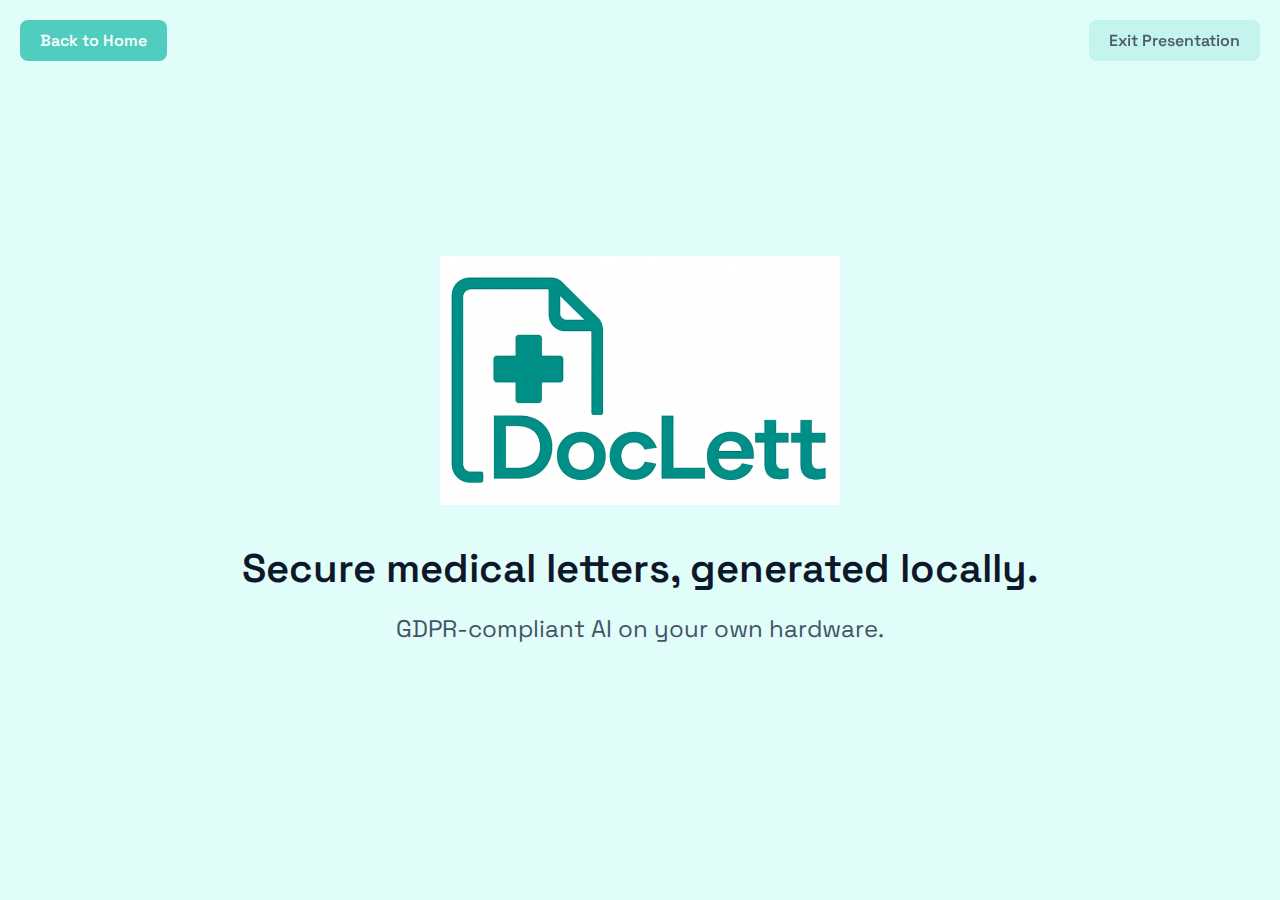
<file: doclett-presentation.html>
<!DOCTYPE html>
<html lang="en">
<head>
  <meta charset="UTF-8">
  <meta name="viewport" content="width=device-width, initial-scale=1.0">
  <title>DocLett - GITEX Presentation</title>
  
  <!-- Fonts -->
  <link rel="preconnect" href="https://fonts.googleapis.com">
  <link href="https://fonts.googleapis.com/css2?family=Space+Grotesk:wght@400;600&display=swap" rel="stylesheet">
  
  <!-- Favicon -->
  <link rel="icon" type="image/png" sizes="64x64" href="assets/img/favicon.png">
  
  <style>
    :root {
      --color-primary: #14B8A6;
      --color-primary-dark: #0F9B8A;
      --color-midnight: #0F172A;
      --color-slate: #334155;
      --color-mint: #CCFBF1;
      --color-mint-light: #E0FDFA;
      --color-white: #ffffff;
      --border-radius: 0.5rem;
      --box-shadow: 0 4px 6px rgba(0, 0, 0, 0.05);
      --transition: all 0.3s ease;
      --slide-timing: 5000ms;
    }
    
    * {
      margin: 0;
      padding: 0;
      box-sizing: border-box;
    }
    
    body {
      font-family: 'Space Grotesk', sans-serif;
      background-color: var(--color-white);
      color: var(--color-slate);
      overflow: hidden;
    }
    
    .presentation {
      width: 100vw;
      height: 100vh;
      position: relative;
      overflow: hidden;
    }
    
    .slide {
      position: absolute;
      top: 0;
      left: 0;
      width: 100%;
      height: 100%;
      display: flex;
      flex-direction: column;
      justify-content: center;
      align-items: center;
      padding: 5%;
      text-align: center;
      opacity: 0;
      transition: opacity 1s ease-in-out;
      z-index: 1;
      background-color: var(--color-white);
    }
    
    .slide.active {
      opacity: 1;
      z-index: 2;
    }
    
    /* Slide 1 - Logo and Tagline */
    .slide-1 {
      background-color: var(--color-mint-light);
    }
    
    .logo {
      width: 60%;
      max-width: 400px;
      margin-bottom: 40px;
    }
    
    .tagline {
      font-size: 2.5rem;
      font-weight: 600;
      margin-bottom: 20px;
      line-height: 1.2;
      color: var(--color-midnight);
    }
    
    .subtagline {
      font-size: 1.5rem;
      opacity: 0.9;
      color: var(--color-slate);
    }
    
    /* Slide 2 - Doctor with Paperwork */
    .slide-2 {
      background-color: var(--color-white);
      justify-content: flex-start;
    }
    
    .paperwork-container {
      position: relative;
      width: 100%;
      height: 70%;
      display: flex;
      justify-content: center;
      align-items: center;
      margin-bottom: 2rem;
    }
    
    .paperwork-image {
      width: 100%;
      height: 100%;
      object-fit: cover;
    }
    
    .time-bubble {
      position: absolute;
      top: 30%;
      right: 15%;
      background-color: #ff3b30;
      color: white;
      padding: 15px;
      border-radius: 50%;
      font-weight: bold;
      font-size: 1.5rem;
      width: 120px;
      height: 120px;
      display: flex;
      justify-content: center;
      align-items: center;
      box-shadow: 0 4px 10px rgba(0,0,0,0.3);
      opacity: 0;
      transform: scale(0);
      animation: popIn 1s forwards;
      animation-delay: 1s;
    }
    
    @keyframes popIn {
      0% {
        opacity: 0;
        transform: scale(0);
      }
      70% {
        transform: scale(1.1);
      }
      100% {
        opacity: 1;
        transform: scale(1);
      }
    }
    
    .admin-text {
      font-size: 2.5rem;
      font-weight: 600;
      margin-top: 20px;
      color: var(--color-midnight);
    }
    
    /* Slide 3 - Workflow Strip */
    .slide-3 {
      background-color: var(--color-mint-light);
    }
    
    .workflow-container {
      display: flex;
      justify-content: space-between;
      align-items: center;
      width: 90%;
      max-width: 1000px;
    }
    
    .workflow-step {
      display: flex;
      flex-direction: column;
      align-items: center;
      width: 15%;
      text-align: center;
    }
    
    .workflow-icon {
      width: 100%;
      opacity: 0;
      transform: translateX(-50px);
      margin-bottom: 10px;
    }
    
    .workflow-label {
      font-size: 0.85rem;
      font-weight: 600;
      opacity: 0;
      transform: translateX(-50px);
      color: var(--color-midnight);
    }
    
    .workflow-arrow {
      font-size: 2rem;
      color: var(--color-primary);
      opacity: 0;
    }
    
    .slide-3.active .workflow-icon,
    .slide-3.active .workflow-arrow,
    .slide-3.active .workflow-label {
      animation: slideInFromLeft 0.5s forwards;
    }
    
    .slide-3.active .workflow-step:nth-child(1) .workflow-icon { animation-delay: 0.2s; }
    .slide-3.active .workflow-step:nth-child(1) .workflow-label { animation-delay: 0.3s; }
    .slide-3.active .workflow-arrow:nth-child(2) { animation-delay: 0.4s; }
    .slide-3.active .workflow-step:nth-child(3) .workflow-icon { animation-delay: 0.5s; }
    .slide-3.active .workflow-step:nth-child(3) .workflow-label { animation-delay: 0.6s; }
    .slide-3.active .workflow-arrow:nth-child(4) { animation-delay: 0.7s; }
    .slide-3.active .workflow-step:nth-child(5) .workflow-icon { animation-delay: 0.8s; }
    .slide-3.active .workflow-step:nth-child(5) .workflow-label { animation-delay: 0.9s; }
    .slide-3.active .workflow-arrow:nth-child(6) { animation-delay: 1.0s; }
    .slide-3.active .workflow-step:nth-child(7) .workflow-icon { animation-delay: 1.1s; }
    .slide-3.active .workflow-step:nth-child(7) .workflow-label { animation-delay: 1.2s; }
    .slide-3.active .workflow-arrow:nth-child(8) { animation-delay: 1.3s; }
    .slide-3.active .workflow-step:nth-child(9) .workflow-icon { animation-delay: 1.4s; }
    .slide-3.active .workflow-step:nth-child(9) .workflow-label { animation-delay: 1.5s; }
    
    @keyframes slideInFromLeft {
      0% {
        opacity: 0;
        transform: translateX(-50px);
      }
      100% {
        opacity: 1;
        transform: translateX(0);
      }
    }
    
    .workflow-text {
      font-size: 2.5rem;
      font-weight: 600;
      margin-top: 50px;
      color: var(--color-midnight);
    }
    
    /* Slide 4 - Stats */
    .slide-4 {
      background-color: var(--color-white);
    }
    
    .slide-4 h2 {
      color: var(--color-primary-dark);
      margin-bottom: 2rem;
      font-size: 2.8rem;
    }
    
    .mini-workflow {
      width: 80%;
      max-width: 800px;
      margin-bottom: 50px;
    }
    
    .mini-workflow .workflow-container {
      display: flex;
      justify-content: center;
      align-items: center;
      gap: 10px;
    }
    
    .mini-workflow .workflow-icon {
      width: 50px;
      height: 50px;
      opacity: 1;
      transform: none;
    }
    
    .mini-workflow .workflow-arrow {
      font-size: 1.5rem;
      opacity: 1;
      transform: none;
    }
    
    .stats-container {
      display: flex;
      justify-content: space-around;
      width: 90%;
      max-width: 1000px;
    }
    
    .stat {
      font-size: 2rem;
      font-weight: 600;
      color: var(--color-primary);
      opacity: 0;
      transform: translateY(30px);
      text-align: center;
      width: 30%;
    }
    
    .slide-4.active .stat {
      animation: popUp 0.7s forwards;
    }
    
    .slide-4.active .stat:nth-child(1) { animation-delay: 0.5s; }
    .slide-4.active .stat:nth-child(2) { animation-delay: 1.5s; }
    .slide-4.active .stat:nth-child(3) { animation-delay: 2.5s; }
    
    @keyframes popUp {
      0% {
        opacity: 0;
        transform: translateY(30px);
      }
      100% {
        opacity: 1;
        transform: translateY(0);
      }
    }
    
    /* Vision Section Styles for Slide 4 */
    .vision-container {
      width: 90%;
      max-width: 900px;
      text-align: left;
      display: flex;
      flex-direction: column;
      gap: 2rem;
    }
    
    .vision-stage {
      background-color: var(--color-white);
      border-radius: var(--border-radius);
      padding: 1.5rem;
      box-shadow: var(--box-shadow);
      opacity: 0;
      transform: translateY(30px);
    }
    
    .slide-4.active .vision-stage {
      animation: popUp 0.7s forwards;
    }
    
    .slide-4.active .vision-stage:nth-child(1) { animation-delay: 0.3s; }
    .slide-4.active .vision-stage:nth-child(2) { animation-delay: 1.0s; }
    
    .vision-stage h3 {
      color: var(--color-primary);
      margin-top: 0;
      margin-bottom: 1rem;
      font-size: 1.5rem;
    }
    
    .vision-stage p {
      margin: 0 0 1rem 0;
      color: var(--color-slate);
    }
    
    .vision-list {
      padding-left: 1.5rem;
      margin: 0.5rem 0 1rem;
    }
    
    .vision-list li {
      margin-bottom: 0.5rem;
      color: var(--color-slate);
    }
    
    .vision-tagline {
      font-weight: 500;
      font-style: italic;
      margin-top: 1rem;
      color: var(--color-slate);
    }
    
    /* Slide 5 - QR and Contact */
    .slide-5 {
      background-color: var(--color-mint-light);
    }
    
    .qr-container {
      display: flex;
      justify-content: space-around;
      align-items: center;
      width: 90%;
      max-width: 800px;
    }
    
    .qr-box {
      display: flex;
      flex-direction: column;
      align-items: center;
      margin: 0 20px;
    }
    
    .qr-code {
      width: 200px;
      height: 200px;
      margin-bottom: 20px;
      background-color: white;
      padding: 10px;
    }
    
    .contact-text {
      font-size: 2.3rem;
      margin-bottom: 30px;
      color: var(--color-primary-dark);
      font-weight: 600;
    }
    
    .cta {
      display: inline-block;
      padding: 15px 40px;
      background-color: var(--color-primary);
      color: white;
      text-decoration: none;
      font-weight: 600;
      font-size: 1.2rem;
      border-radius: var(--border-radius);
      transition: var(--transition);
    }
    
    .cta:hover {
      background-color: var(--color-primary-dark);
    }
    
    /* Home button */
    .home-button {
      position: fixed;
      top: 20px;
      left: 20px;
      z-index: 100;
      background-color: var(--color-primary);
      color: var(--color-white);
      padding: 10px 20px;
      border-radius: var(--border-radius);
      text-decoration: none;
      font-weight: 600;
      opacity: 0.7;
      transition: var(--transition);
    }
    
    .home-button:hover {
      opacity: 1;
      transform: translateY(-2px);
    }
    
    /* Exit button */
    .exit-button {
      position: fixed;
      top: 20px;
      right: 20px;
      z-index: 100;
      background-color: rgba(20, 184, 166, 0.2);
      color: var(--color-midnight);
      padding: 10px 20px;
      border-radius: var(--border-radius);
      text-decoration: none;
      font-weight: 600;
      opacity: 0.7;
      transition: var(--transition);
      cursor: pointer;
    }
    
    .exit-button:hover {
      opacity: 1;
      background-color: rgba(20, 184, 166, 0.3);
    }
  </style>
</head>
<body>
  <!-- Navigation -->
  <a href="index.html" class="home-button">Back to Home</a>
  <div class="exit-button" id="exitButton">Exit Presentation</div>
  
  <div class="presentation">
    <!-- Slide 1: Logo and Tagline -->
    <div class="slide slide-1 active">
      <img src="assets/img/logo.png" alt="DocLett Logo" class="logo">
      <div class="tagline">Secure medical letters, generated locally.</div>
      <div class="subtagline">GDPR-compliant AI on your own hardware.</div>
    </div>
    
    <!-- Slide 2: Doctor with Paperwork -->
    <div class="slide slide-2">
      <div class="paperwork-container">
        <img src="assets/img/doctor_drowning_in_work.png" alt="Doctor overwhelmed with paperwork" class="paperwork-image">
        <div class="time-bubble">+23 min/pt</div>
      </div>
      <div class="admin-text">Clinical admin steals hours.</div>
      <div class="subtagline">Doctors type <strong>23 minutes</strong> of notes per patient, every day.</div>
    </div>
    
    <!-- Slide 3: Workflow Strip -->
    <div class="slide slide-3">
      <div class="workflow-container">
        <div class="workflow-step">
          <img src="assets/img/workflow/1_recording.png" alt="Recording" class="workflow-icon">
          <div class="workflow-label">Record a short dictation</div>
        </div>
        <div class="workflow-arrow">→</div>
        <div class="workflow-step">
          <img src="assets/img/workflow/2_sst.png" alt="Transcription" class="workflow-icon">
          <div class="workflow-label">Local Whisper transcribes</div>
        </div>
        <div class="workflow-arrow">→</div>
        <div class="workflow-step">
          <img src="assets/img/workflow/3_local_llm.png" alt="LLM Processing" class="workflow-icon">
          <div class="workflow-label">Practice-specific LLM formats</div>
        </div>
        <div class="workflow-arrow">→</div>
        <div class="workflow-step">
          <img src="assets/img/workflow/4_fetch_data.png" alt="Patient Data" class="workflow-icon">
          <div class="workflow-label">Integrate patient data</div>
        </div>
        <div class="workflow-arrow">→</div>
        <div class="workflow-step">
          <img src="assets/img/workflow/5_final_letter.png" alt="Final Letter" class="workflow-icon">
          <div class="workflow-label">Ready to use</div>
        </div>
      </div>
      <div class="workflow-text">Dictate → Letter in seconds</div>
    </div>
    
    <!-- Slide 4: Our Vision -->
    <div class="slide slide-4">
      <h2>Our Vision</h2>
      <div class="vision-container">
        <div class="vision-stage">
          <h3>Context-Aware Models — "Workflows that Learn"</h3>
          <p>DocLett listens in real time during the consultation (with the patient's consent). It fuses audio, on-screen EHR context, and your scheduling data to draft documents and tasks before you reach your desk. The model adapts to each doctor's style and regional care pathways—no extra clicks, no switching apps.</p>
        </div>
        
        <div class="vision-stage">
          <h3>Autonomous Agents — "Beyond Documentation"</h3>
          <p>Our multimodal agents tackle the busywork that clogs every practice and SMB:</p>
          <ul class="vision-list">
            <li>Suggest differential diagnoses and guideline-based next steps</li>
            <li>Refill prescriptions, issue invoices, chase lab results</li>
            <li>Even draft HR letters or marketing emails for non-medical clients</li>
          </ul>
          <p class="vision-tagline">Always on your own hardware, always GDPR-safe.</p>
        </div>
      </div>
    </div>
    
    <!-- Slide 5: QR and Contact -->
    <div class="slide slide-5">
      <div class="contact-text">Get in touch</div>
      <div class="qr-container">
        <div class="qr-box">
          <img src="assets/img/doclett-qr-code.png" alt="Website QR Code" class="qr-code">
          <div>Website</div>
        </div>
        <div class="qr-box">
          <img src="assets/img/linkedin-qr-code.png" alt="Contact QR Code" class="qr-code">
          <div>LinkedIn</div>
        </div>
      </div>
      <a href="mailto:hello@doclett.com" class="cta">Contact Us</a>
    </div>
  </div>

  <script>
    // Presentation timing control
    const slides = document.querySelectorAll('.slide');
    const slideTiming = [5000, 5000, 8000, 7000, 8000]; // Timing for each slide in ms
    let currentSlide = 0;
    let slideTimeout;
    
    function showSlide(index) {
      // Hide all slides
      slides.forEach(slide => slide.classList.remove('active'));
      
      // Show the current slide
      slides[index].classList.add('active');
      
      // Schedule the next slide
      slideTimeout = setTimeout(() => {
        currentSlide = (currentSlide + 1) % slides.length;
        showSlide(currentSlide);
      }, slideTiming[index]);
    }
    
    // Exit presentation functionality
    document.getElementById('exitButton').addEventListener('click', function() {
      clearTimeout(slideTimeout);
      window.location.href = 'index.html';
    });
    
    // Start the presentation
    showSlide(0);
  </script>
</body>
</html>
</file>
